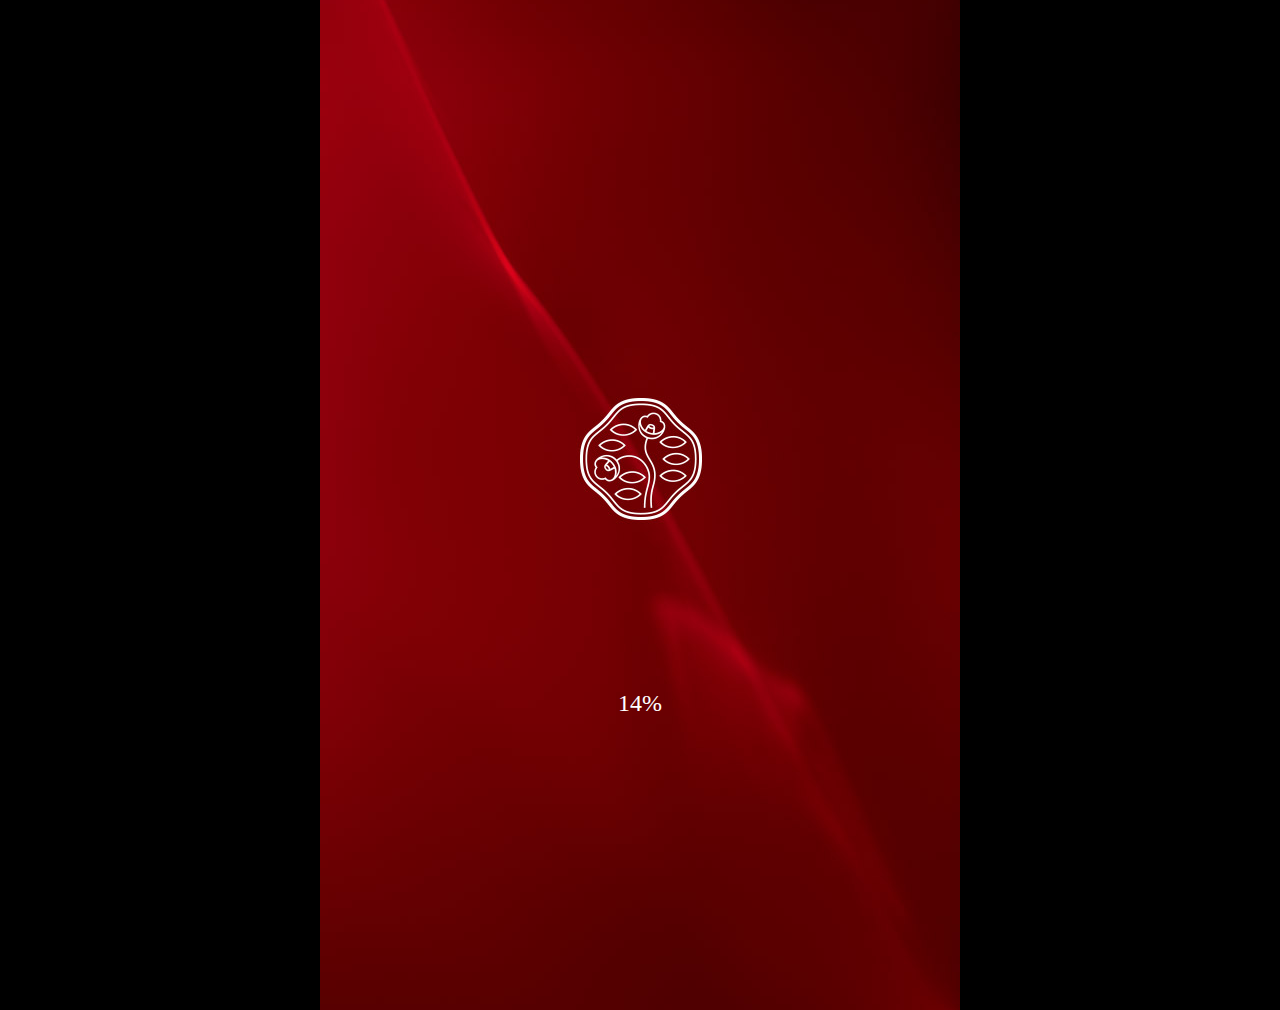
<file: shiseido_sample_h5/html1/index.html>
<!DOCTYPE html>
<html lang="en">

<head>
  <meta charset="UTF-8">
  <meta http-equiv="X-UA-Compatible" content="ie=edge">
  <title>资生堂</title>
  
  <script>
    if (/Android (\d+\.\d+)/.test(navigator.userAgent)) {
      var version = parseFloat(RegExp.$1);
      if (version > 2.3) {
        var phoneScale = parseInt(window.screen.width) / 640;
        document.write('<meta name="viewport" content="width=640, minimum-scale = ' + phoneScale + ', maximum-scale = ' + phoneScale + ', target-densitydpi=device-dpi">');
      } else {
        document.write('<meta name="viewport" content="width=640, target-densitydpi=device-dpi">');
      }
    } else {
      document.write('<meta name="viewport" content="width=640, user-scalable=no, target-densitydpi=device-dpi">');
    }
    var imgSrc = "__IMG__";
  </script>
  <script>!(function (a, b, c, d, e, f) {
      var g = "", h = a.sessionStorage, i = "__admaster_ta_param__", j = "tmDataLayer" !== d ? "&dl=" + d : "";
      if (a[f] = {}, a[d] = a[d] || [], a[d].push({ startTime: +new Date, event: "tm.js" }), h) {
        var k = a.location.search,
          l = new RegExp("[?&]" + i + "=(.*?)(&|#|$)").exec(k) || []; l[1] && h.setItem(i, l[1]), l = h.getItem(i),
            l && (g = "&p=" + l + "&t=" + +new Date)
      } var m = b.createElement(c), n = b.getElementsByTagName(c)[0]; m.src = "//tag.cdnmaster.cn/tmjs/tm.js?id=" + e + j + g,
        m.async = !0, n.parentNode.insertBefore(m, n)
    })(window, document, "script", "tmDataLayer", "TM-319351", "admaster_tm");</script>
  <script src="__JS__/jquery.min.js"></script>
  <script src="__JS__/swiper.min.js"></script>
  <script src="__JS__/jsmpeg.min.js"></script>
  <link rel="stylesheet" href="__CSS__/swiper.min.css">
  <link rel="stylesheet" href="__CSS__/main.css?V=112">
</head>

<body>
  <audio id="music" src="__IMG__/video.mp3"></audio>
  <div class="index-wrap">
    <div class="loading">
      <img src="__IMG__/loading.jpg" alt="">
      <p>0%</p>
    </div>
    <div class="index-box swiper-container swiper-container-vertical">
      <div class="swiper-wrapper">
        <div class="swiper-slide box_3  swiper-no-swiping">
          <div class="new_index_box">
            <img src="__IMG__/four2.jpg" alt="">
        
            <input type="text" class="name" placeholder="姓名">
            <input type="text" class="mobile" maxlength="11" placeholder="手机号">
            <input type="text" class="pasword" placeholder="输入验证码">
            <button class="codeBtn">获取验证码</button>
            <select id="city">
              <option value="0"></option>
            </select>
            <select id="bar">
              <option value="0"></option>
            </select>
            <div class="rule"></div>
            <div class="xieyi1 "></div>
            <button class="link1"></button>
            <div class="submit">
              <img src="__IMG__/btn.jpg" alt="">
            </div>
        
          </div>
          <div class="bad">
            <img src="__IMG__/moves.jpg?v=1.0" alt="" class="show">
            <div class="add"></div>
          </div>
        </div>
      </div>
    </div>
    <div class="success">
      <img src="__IMG__/success4.jpg" alt="">
      <button class="close"></button>
    </div>

    <div class="picter">
      <img src="__IMG__/nine.jpg" class="picter-one">
      <div>
        <img src="__IMG__/one.png" class="actone">
      </div>

      <button class="close1"></button>
    </div>

  </div>
  <script src="__JS__/main.js"></script>
</body>
<script type="text/javascript" src="https://res.wx.qq.com/open/js/jweixin-1.0.0.js"></script>
<script type="text/javascript">
  wx.config({
    debug: false,
    appId: '{$signPackage.appId}',
    timestamp: '{$signPackage.timestamp}',
    nonceStr: '{$signPackage.nonceStr}',
    signature: '{$signPackage.signature}',
    jsApiList: [
      'checkJsApi',
      'onMenuShareTimeline',
      'onMenuShareAppMessage',
      'onMenuShareQQ',
      'onMenuShareWeibo',
      'hideMenuItems',
      'showMenuItems',
      'hideAllNonBaseMenuItem',
      'showAllNonBaseMenuItem'
    ]
  })
  var shareData64 = {
    title: '邀您体验资生堂电眼小腰睛',
    desc: '提升肌肤抵御力，放眼年轻未来',
    imgUrl: 'https://utm.shiseido.com.cn/public/static/share.png',
    link: '{$share_link}',
    success: function () {
      // alert("分享成功!");
    }
  }
  wx.ready(function () {
    //默认显示
    wx.showOptionMenu()
    wx.onMenuShareAppMessage(shareData64)
    wx.onMenuShareTimeline(shareData64)
    wx.onMenuShareQZone(shareData64)
    wx.onMenuShareWeibo(shareData64)
    wx.onMenuShareQQ(shareData64)
  })
</script>

</html>
</file>
<file: shiseido_sample_h5/html1/__CSS__/main.css>
@charset "UTF-8";
@keyframes jt_play {
  0% {
    bottom: 10%;
    opacity: 0.7; }
  50% {
    bottom: 12%;
    opacity: 1; }
  100% {
    bottom: 10%;
    opacity: 0.7; } }
@-moz-keyframes jt_play {
  0% {
    bottom: 10%;
    opacity: 0.7; }
  50% {
    bottom: 12%;
    opacity: 1; }
  100% {
    bottom: 10%;
    opacity: 0.7; } }
@-webkit-keyframes jt_play {
  0% {
    bottom: 10%;
    opacity: 0.7; }
  50% {
    bottom: 12%;
    opacity: 1; }
  100% {
    bottom: 10%;
    opacity: 0.7; } }
@-o-keyframes jt_play {
  0% {
    bottom: 10%;
    opacity: 0.7; }
  50% {
    bottom: 12%;
    opacity: 1; }
  100% {
    bottom: 10%;
    opacity: 0.7; } }
@keyframes music_play {
  0% {
    transform: rotate(0deg);
    -ms-transform: rotate(0deg);
    -moz-transform: rotate(0deg);
    -webkit-transform: rotate(0deg);
    -o-transform: rotate(0deg); }
  50% {
    transform: rotate(180deg);
    -ms-transform: rotate(180deg);
    -moz-transform: rotate(180deg);
    -webkit-transform: rotate(180deg);
    -o-transform: rotate(180deg); }
  to {
    transform: rotate(360deg);
    -ms-transform: rotate(360deg);
    -moz-transform: rotate(360deg);
    -webkit-transform: rotate(360deg);
    -o-transform: rotate(360deg); } }
@-moz-keyframes music_play {
  0% {
    transform: rotate(0deg);
    -ms-transform: rotate(0deg);
    -moz-transform: rotate(0deg);
    -webkit-transform: rotate(0deg);
    -o-transform: rotate(0deg); }
  50% {
    transform: rotate(180deg);
    -ms-transform: rotate(180deg);
    -moz-transform: rotate(180deg);
    -webkit-transform: rotate(180deg);
    -o-transform: rotate(180deg); }
  to {
    transform: rotate(360deg);
    -ms-transform: rotate(360deg);
    -moz-transform: rotate(360deg);
    -webkit-transform: rotate(360deg);
    -o-transform: rotate(360deg); } }
@-webkit-keyframes music_play {
  0% {
    transform: rotate(0deg);
    -ms-transform: rotate(0deg);
    -moz-transform: rotate(0deg);
    -webkit-transform: rotate(0deg);
    -o-transform: rotate(0deg); }
  50% {
    transform: rotate(180deg);
    -ms-transform: rotate(180deg);
    -moz-transform: rotate(180deg);
    -webkit-transform: rotate(180deg);
    -o-transform: rotate(180deg); }
  to {
    transform: rotate(360deg);
    -ms-transform: rotate(360deg);
    -moz-transform: rotate(360deg);
    -webkit-transform: rotate(360deg);
    -o-transform: rotate(360deg); } }
@-o-keyframes music_play {
  0% {
    transform: rotate(0deg);
    -ms-transform: rotate(0deg);
    -moz-transform: rotate(0deg);
    -webkit-transform: rotate(0deg);
    -o-transform: rotate(0deg); }
  50% {
    transform: rotate(180deg);
    -ms-transform: rotate(180deg);
    -moz-transform: rotate(180deg);
    -webkit-transform: rotate(180deg);
    -o-transform: rotate(180deg); }
  to {
    transform: rotate(360deg);
    -ms-transform: rotate(360deg);
    -moz-transform: rotate(360deg);
    -webkit-transform: rotate(360deg);
    -o-transform: rotate(360deg); } }
@keyframes scale {
  0% {
    transform: scale(1, 1);
    -ms-transform: scale(1, 1);
    -moz-transform: scale(1, 1);
    -webkit-transform: scale(1, 1);
    -o-transform: scale(1, 1); }
  50% {
    transform: scale(1.1, 1.1);
    -ms-transform: scale(1.1, 1.1);
    -moz-transform: scale(1.1, 1.1);
    -webkit-transform: scale(1.1, 1.1);
    -o-transform: scale(1.1, 1.1); }
  to {
    transform: scale(1, 1);
    -ms-transform: scale(1, 1);
    -moz-transform: scale(1, 1);
    -webkit-transform: scale(1, 1);
    -o-transform: scale(1, 1); } }
@-moz-keyframes scale {
  0% {
    transform: scale(1, 1);
    -ms-transform: scale(1, 1);
    -moz-transform: scale(1, 1);
    -webkit-transform: scale(1, 1);
    -o-transform: scale(1, 1); }
  50% {
    transform: scale(1.1, 1.1);
    -ms-transform: scale(1.1, 1.1);
    -moz-transform: scale(1.1, 1.1);
    -webkit-transform: scale(1.1, 1.1);
    -o-transform: scale(1.1, 1.1); }
  to {
    transform: scale(1, 1);
    -ms-transform: scale(1, 1);
    -moz-transform: scale(1, 1);
    -webkit-transform: scale(1, 1);
    -o-transform: scale(1, 1); } }
@-webkit-keyframes scale {
  0% {
    transform: scale(1, 1);
    -ms-transform: scale(1, 1);
    -moz-transform: scale(1, 1);
    -webkit-transform: scale(1, 1);
    -o-transform: scale(1, 1); }
  50% {
    transform: scale(1.1, 1.1);
    -ms-transform: scale(1.1, 1.1);
    -moz-transform: scale(1.1, 1.1);
    -webkit-transform: scale(1.1, 1.1);
    -o-transform: scale(1.1, 1.1); }
  to {
    transform: scale(1, 1);
    -ms-transform: scale(1, 1);
    -moz-transform: scale(1, 1);
    -webkit-transform: scale(1, 1);
    -o-transform: scale(1, 1); } }
@-o-keyframes scale {
  0% {
    transform: scale(1, 1);
    -ms-transform: scale(1, 1);
    -moz-transform: scale(1, 1);
    -webkit-transform: scale(1, 1);
    -o-transform: scale(1, 1); }
  50% {
    transform: scale(1.1, 1.1);
    -ms-transform: scale(1.1, 1.1);
    -moz-transform: scale(1.1, 1.1);
    -webkit-transform: scale(1.1, 1.1);
    -o-transform: scale(1.1, 1.1); }
  to {
    transform: scale(1, 1);
    -ms-transform: scale(1, 1);
    -moz-transform: scale(1, 1);
    -webkit-transform: scale(1, 1);
    -o-transform: scale(1, 1); } }
html, body, img, div, p, span, img {
  padding: 0;
  margin: 0;
  border: 0; }
.index_wrap {
  position: fixed;
  top: 0;
  left: 0;
  height: 100vh;
  width: 640px;
  min-height: 1010px; 
}
html, body{
 height: 100vh;
  min-height: 1010px; 
}

li {
  list-style: none; }
.index-wrap .loading {
  position: absolute;
  top: 0;
  left: 0;
  height: 100vh;
  width: 100%;
  min-height: 1010px;
  overflow: hidden;
  background: #000;
  z-index: 2; }
  .index-wrap .loading img {
    position: absolute;
    top: 50%;
    left: 50%;
    transform: translate(-50%, -50%);
    -ms-transform: translate(-50%, -50%);
    -moz-transform: translate(-50%, -50%);
    -webkit-transform: translate(-50%, -50%);
    -o-transform: translate(-50%, -50%); }
  p{
    position: absolute;
    top: 690px;
    left: 0;
    width: 100%;
    color: #fff;
    font-size: 24px;
    text-align: center
  }
.index-wrap .main-box {
  position: absolute;
  top: 50%;
  left: 50%;
  height: 1290px;
  width: 640px;
  transform: translate(-50%, -50%);
  -ms-transform: translate(-50%, -50%);
  -moz-transform: translate(-50%, -50%);
  -webkit-transform: translate(-50%, -50%);
  -o-transform: translate(-50%, -50%); }
.index-wrap .index-box {
  overflow: hidden;
  height: 100vh; }
  .index-wrap .index-box > .swiper-wrapper > .swiper-slide {
    height: 100vh;
    overflow: hidden; }
   .index-wrap .index-box .box_1 .main-box {
    background: url("../__IMG__/video.png") no-repeat; }
    .index-wrap .index-box .box_1 .video {
    position: absolute;
    top: 327px;
}
/* .index-wrap .index-box .box_2 .main-box{
  background: url("../__IMG__/video.png") no-repeat; } */

.index-wrap .index-box .box_1 .button {
    position: absolute;
    top: 1036px;
    left: 32%;
    width: 225px;
    height: 62px;
  
}

.index-wrap .index-box .box_2 .button {
position: absolute;
    top:1042px;
    left: 33%;
    width: 225px;
    height: 62px;
}
.index-wrap .index-box .box_1 .pull {
   position: absolute;
    top: 1090px;
    left: 46%;
    width: 50px;
    height: 62px;
  
}
.index-wrap .index-box .box_2 .video {
    position: absolute;
    top: 172px;
}

 /*input*/
 input, select {
    background: transparent;
    padding-left: 22px;
    font-size: 20px;
    
}
input{color:#fff;}
input::-webkit-input-placeholder{color:#fff;}

textarea, select, input {
    -webkit-appearance: none;
    -moz-appearance: none;
    -o-appearance: none;
    appearance: none;
    border: none;
    outline: none;
}
input{
 opacity: 0.7;
font-size: 18px;
}
.new_index_box .name{
    width: 350px;
    height: 38px;
    position: absolute;
    bottom:749px;
    left: 128px;
    line-height: 38px;
    padding: 0 10px ;
    padding-left: 35px;
   
 }
.new_index_box{
  position: absolute;
  top:50%;
  left: 50%;
  transform: translate(-50%,-50%);
  overflow: hidden;
}
.box_3{
  position: relative;
}
.new_index_box .mobile{
   width: 350px;
    height: 38px;
    position: absolute;
    bottom: 683px;
    left: 128px;
    padding: 0 10px ;
    padding-left: 35px;
    line-height: 38px;
   
}
.new_index_box .pasword{
    width: 225px;
    height: 41px;
    position: absolute;
    bottom: 618px;
    left: 124px;
    padding: 0 10px ;
    padding-left: 35px;
    line-height: 38px;
 
}
.codeBtn{
  position: absolute;
    background: transparent;
    right: 124px;
    width: 151px;
    height: 40px;
    padding: 0;
    border-radius: 5px;
    bottom: 619px;
    color: #c61919;
    font-size: 20px;
}
/*规则*/
.rule{
width: 80px;
height: 80px;
position: absolute;
bottom: 952px;
left: 528px;
background: transparent;
}
/*协议*/
.xieyi1{
   position: absolute;
    width: 17px;
    height: 19px;
    bottom: 428px;
    left: 133px;
    background: transparent;
    border-radius: 100%;
}
.link1 {
   position: absolute;
    width: 141px;
    height: 20px;
    bottom: 426px;
    right: 161px;
    background: transparent;
}
button {
    outline: none;
    border: none;
}
input, button, select, textarea {
    font-family: inherit;
    font-size: inherit;
    line-height: inherit;
}
button, html input[type="button"], input[type="reset"], input[type="submit"] {
    cursor: pointer;
    -webkit-appearance: button;
}
button, select {
    text-transform: none;
}
.submit{
position: absolute;
    width: 227px;
    height: 62px;
    bottom: 193px;
    left: 208px;
    border-radius: 20px;
    background: transparent;
}
/*城市*/
#city{
    width: 380px;
    height: 38px;
    position: absolute;
    bottom:555px;
    left: 128px;
    color: #fff;
    opacity: 0.6;
}
#bar{
   width: 385px;
    height: 38px;
    position: absolute;
    bottom:492px;
    left: 128px;
    color: #fff;
    opacity: 0.6;
}
#city option{
  color: #000000;
  font-size: 18px;
}
#bar option{
  color: #000000;
  font-size: 18px;
}
/* #city option{
  background: red;
  opacity: 0.5;
} */
input, select {
    background: transparent;
    padding-left: 35px;
    font-size: 28px;
    /* color: #838589; */
}
/*视频*/
  #video_1 {
    position: absolute;
    /* z-index: 1; */
    top: 24%;
    left: 0;
  }
    #video_2 {
    position: absolute;
    z-index: 0;
    transition: all 1s;
    -webkit-transition: all 1s;
  }
  
  .video_2 {
    transform: scale(0.9, 0.9);
    -webkit-transform: scale(0.9, 0.9);
  }
/*活动规则*/
.add{
width: 50px;
    height: 50px;
    position: absolute;
    top: 315px;
    left: 44px;
    background: transparent;

}
/*xieyi*/
.xieyi1.bg {
    /* background: url("../__IMG__/choose.png") no-repeat; */
    background: #fff;
    width: 10px;
    height:10px;
    border-radius: 100%;
     top: 852px;
    left: 136.5px;
    opacity: 0.5;
    
}
/*提交成功*/
.success{
position: fixed;
    width: 640px;
    min-height: 1040px;
    height: 1290px;
    background: transparent;
    z-index: 100;
    top: 44%;
    left: 0;
    margin-top: -649px;
    background: rgba(0,0,0,0.7);
    display: none;
  }
.success img {
  display: block;
    margin: 0 auto;
    position: absolute;
    left: 60%;
    margin-left: -320px;
    top: 37%;
    width: 509px;
    height: 364px;
}
.close{
  width: 50px;
    height: 50px;
    background: transparent;
    border-radius: 50%;
    position: absolute;
    top: 474px;
    right: 67px;
}
.back{
    width: 300px;
    height: 100px;
    background: transparent;
    border-radius: 50%;
    position: absolute;
    top: 716px;
    right: 168px;
}
.picter{
  position: fixed;
    width: 640px;
    min-height: 1040px;
    height: 1290px;
    background: transparent;
    z-index: 100;
    top: 50%;
    left: 0;
    margin-top: -649px;
    display: none;}
  .picter div{
    position: absolute;
    top: 238px;
    left: 50px;
    width: 550px;
    height: 850px;
    overflow: auto;
  } 
  .picter div img{
    width: 100%;
    height: auto;
  }
.close1{
   width: 50px;
    height: 50px;
    background: transparent;
    border-radius: 50%;
    position: absolute;
    top: 166px;
    right: 26px;
}
.bad{
  position: absolute;
  width: 640px;
  min-height: 1040px;
  height: 1290px;
  background: transparent;
  z-index: 100;
  top: 50%;
  left: 0;
  margin-top: -649px;
  display: none;
}
/*iocon*/
.icon img {
  width:50px;
  height: 50px;
  position: absolute;
  top: 311px;
  right: 15px;

}
.icones img {
  width:50px;
  height: 50px;
  position: absolute;
  top: 311px;
  right: 15px;
}
#video{
 position: absolute;
    /* z-index: 1; */
    top: 24%;
    left: 0;
}
</file>
